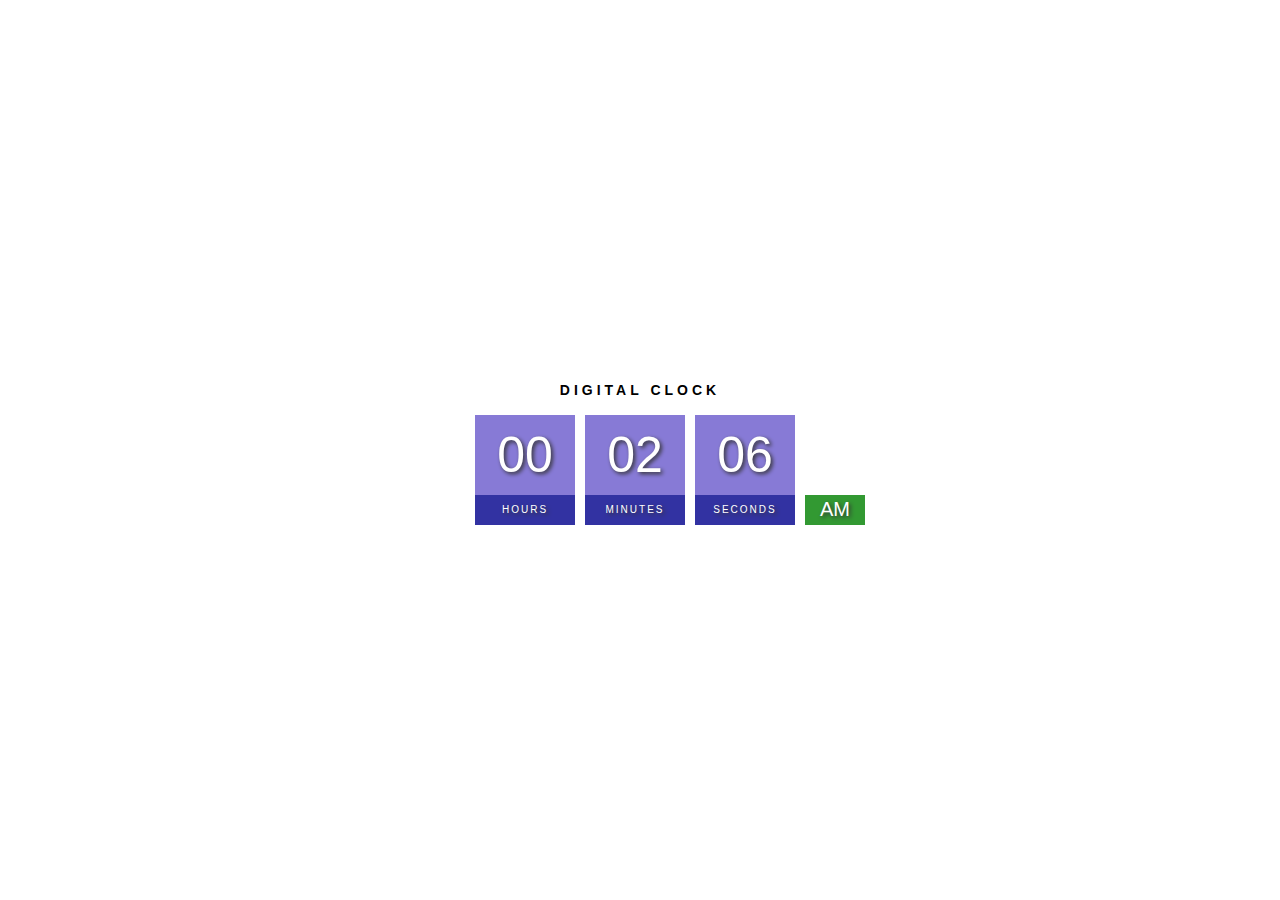
<file: index.html>
<!DOCTYPE html>
<html lang="en">
<head>
    <meta charset="UTF-8">
    <meta http-equiv="X-UA-Compatible" content="IE=edge">
    <meta name="viewport" content="width=device-width, initial-scale=1.0">
    <title>Digital Clock</title>
    <link rel="stylesheet" href="clock.css">
</head>
<body>
    <h2>Digital Clock</h2>
    <div class="clock">
        <div>
            <span id="hour">00</span>
            <span class="text">Hours</span>
        </div>
        <div>
            <span id="minute">00</span>
            <span class="text">Minutes</span>
        </div>
        <div>
            <span id="second">00</span>
            <span class="text">Seconds</span>
        </div>
        <div>
            <span id="ampm">AM</span>

        </div>
    </div>
    <script src="clock.js"></script>
</body>
</html>
</file>
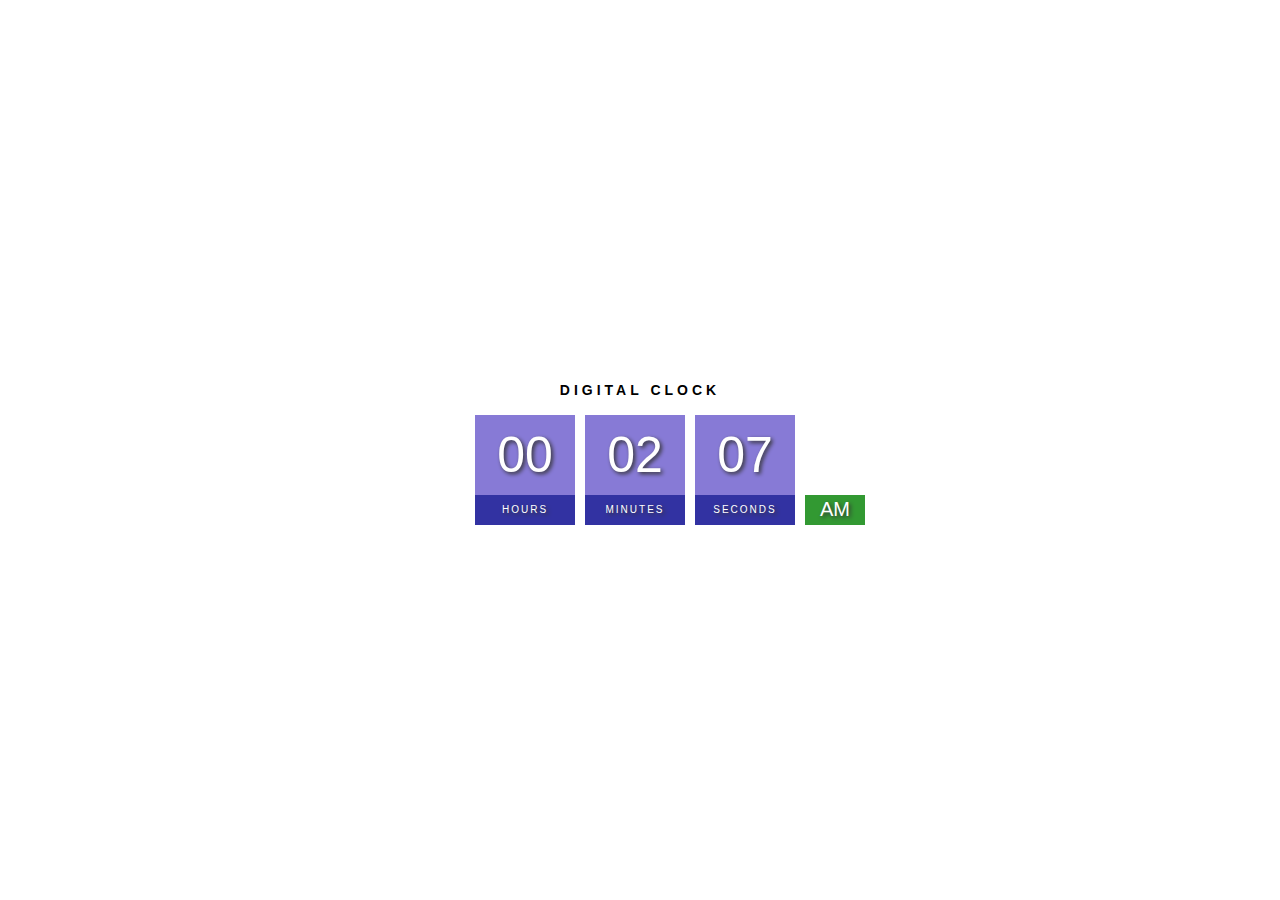
<file: digital_clock.html>
<!DOCTYPE html>
<html lang="en">
<head>
    <meta charset="UTF-8">
    <meta http-equiv="X-UA-Compatible" content="IE=edge">
    <meta name="viewport" content="width=device-width, initial-scale=1.0">
    <title>Digital Clock</title>
    <link rel="stylesheet" href="clock.css">
</head>
<body>
    <h2>Digital Clock</h2>
    <div class="clock">
        <div>
            <span id="hour">00</span>
            <span class="text">Hours</span>
        </div>
        <div>
            <span id="minute">00</span>
            <span class="text">Minutes</span>
        </div>
        <div>
            <span id="second">00</span>
            <span class="text">Seconds</span>
        </div>
        <div>
            <span id="ampm">AM</span>

        </div>
    </div>
    <script src="clock.js"></script>
</body>
</html>
</file>
<file: clock.css>
body{
    margin: 0;
    font-family: sans-serif;
    display: flex;
    flex-direction: column;
    align-items: center;
    height: 100vh;
    justify-content: center;
    background: url("https://images.unsplash.com/photo-1552083375-1447ce886485?ixlib=rb-4.0.3&ixid=MnwxMjA3fDB8MHxwaG90by1wYWdlfHx8fGVufDB8fHx8&auto=format&fit=crop&w=2070&q=80");
    background-size: cover;
}

h2{
    text-transform: uppercase;
    letter-spacing: 4px;
    font-size: 14px;
    text-align: center;
}

.clock{
    display: flex;
}

.clock div{
    margin: 5px;
    position: relative;
}

.clock span{
    width: 100px;
    height: 80px;
    background-color: slateblue;
    opacity: .8;
    color: white;
    display: flex;
    justify-content: center;
    align-items: center;
    font-size: 50px;
    text-shadow: 2px 2px 4px black;

}

.clock .text{
    height: 30px;
    font-size: 10px;
    text-transform: uppercase;
    letter-spacing: 2px;
    background: darkblue;
}

.clock #ampm{
    bottom: 0;
    position: absolute;
    width: 60px;
    height: 30px;
    font-size: 20px;
    background: green;
}
</file>
